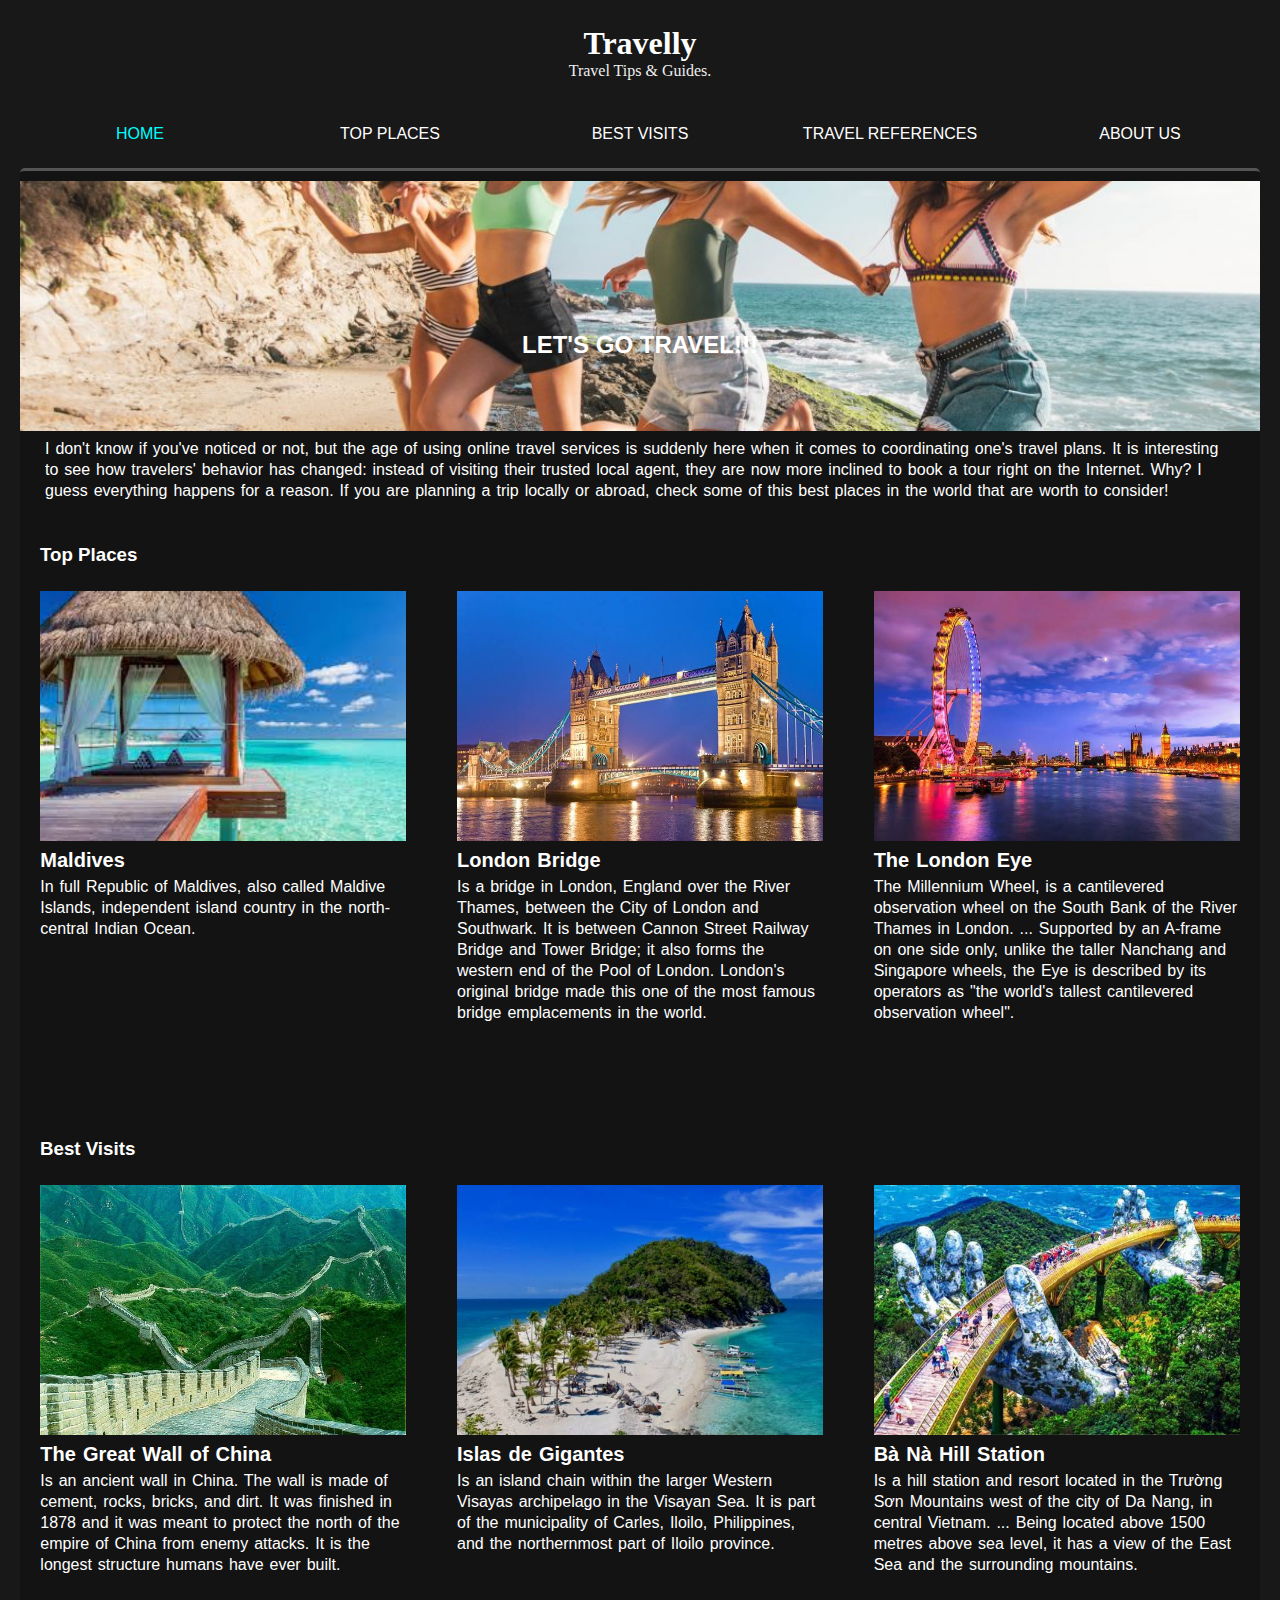
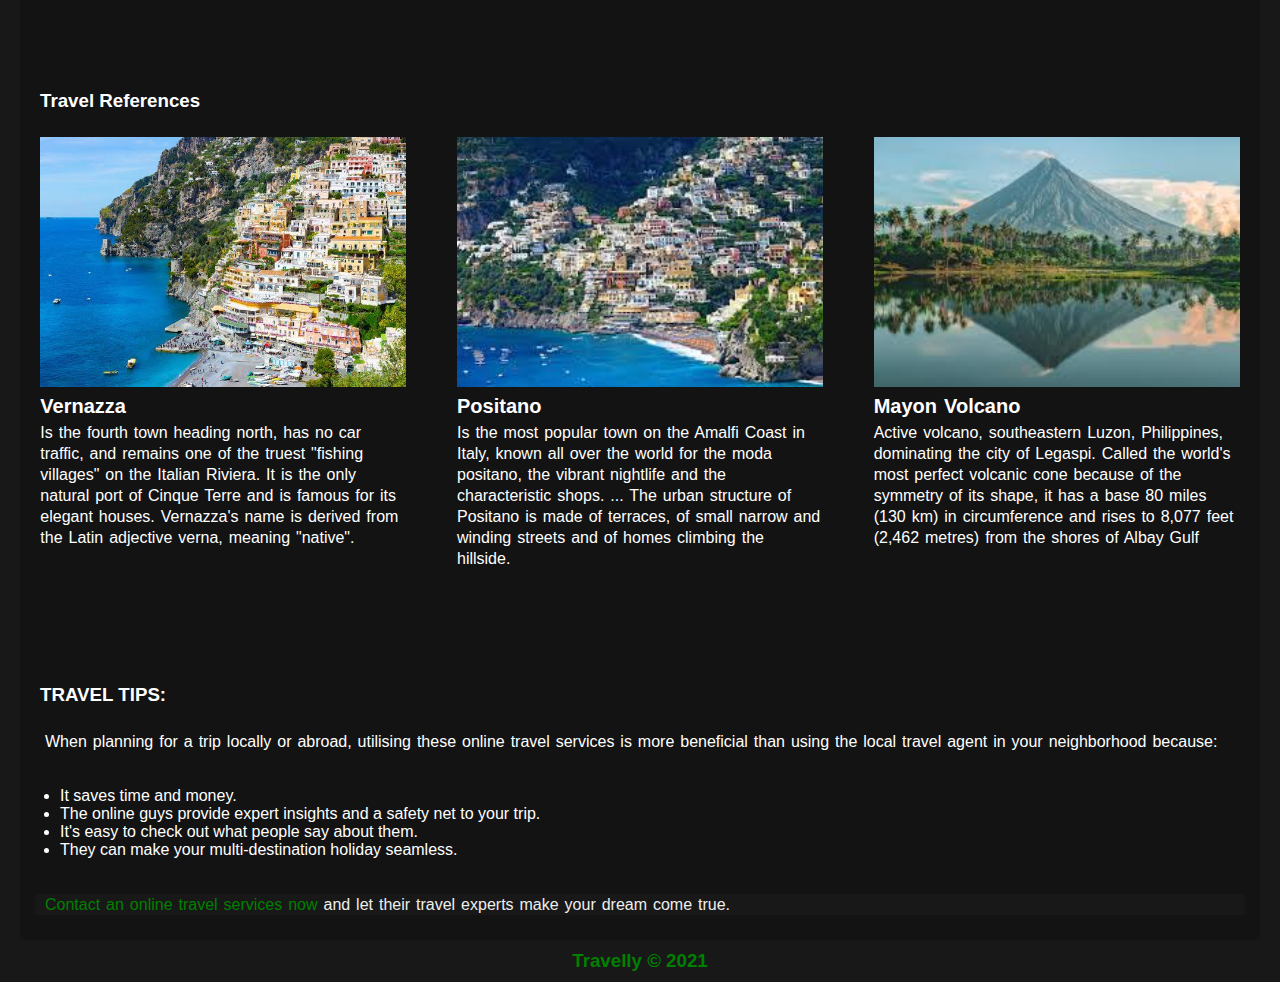
<file: index.html>
<!DOCTYPE html>
<html>
  <head>
    <meta charset="utf-8">
    <meta name="viewport" content="width=device-width, initial-scale=1.0"/>
    <title>Travelly • Travel Tips & Guides.</title>
    <link rel="stylesheet" href="style.css">    
  </head>
  <body>
    <header class="header">
      <h1>Travelly</h1>
      <div class="banner">Travel Tips & Guides.</div>
    </header>
    <div id="open-menu" onclick="openMenu();">Menu</div>
    <div id="close-menu" onclick="closeMenu();">&times;</div>
    <nav id="nav" class="nav" align="center">
      <a class="active" href="index.html">HOME</a>
      <a href="top-places.html">TOP PLACES</a>
      <a href="best-visits.html">BEST VISITS</a>
      <a href="travel-references.html">TRAVEL REFERENCES</a>
      <a href="about-us.html">ABOUT US</a>
    </nav>

    <div class="main_content">
      <div class="article">
	<div class="image-container">
	  <img src="/images/ti-21.jpg" alt="Sample Image"/>
	</div>
	<h2>LET'S GO TRAVEL!!!</h2>
	<br><br><br>
	<p class="intro">I don't know if you've noticed or not, but the age of using online travel services is suddenly here when it comes to coordinating one's travel plans. It is interesting to see how travelers' behavior has changed: instead of visiting their trusted local agent, they are now more inclined to book a tour right on the Internet. Why? I guess everything happens for a reason. If you are planning a trip locally or abroad, check some of this best places in the world that are worth to consider!</p>

	<br>

	<h3>Top Places</h3>
	<div class="img-container">
	  <div class="img-containers">
	    <img src="images/ti-2.jpeg">
	    <p class="title">Maldives</p>
	    <p>In full Republic of Maldives, also called Maldive Islands, independent island country in the north-central Indian Ocean.
</p>
	  </div>
	  <div class="img-containers">
            <img src="images/ti-3.jpeg">
	    <p class="title">London Bridge</p>
            <p>Is a bridge in London, England over the River Thames, between the City of London and Southwark. It is between Cannon Street Railway Bridge and Tower Bridge; it also forms the western end of the Pool of London. London's original bridge made this one of the most famous bridge emplacements in the world.</p>
          </div>
	  <div class="img-containers">
            <img src="images/ti-4.jpeg">
	    <p class="title">The London Eye</p>
            <p>The Millennium Wheel, is a cantilevered observation wheel on the South Bank of the River Thames in London. ... Supported by an A-frame on one side only, unlike the taller Nanchang and Singapore wheels, the Eye is described by its operators as "the world's tallest cantilevered observation wheel".</p>
          </div>
	</div>
	
	<h3>Best Visits</h3>
	<div class="img-container">
          <div class="img-containers">
            <img src="images/ti-5.jpeg">
	    <p class="title">The Great Wall of China</p>
            <p>Is an ancient wall in China. The wall is made of cement, rocks, bricks, and dirt. It was finished in 1878 and it was meant to protect the north of the empire of China from enemy attacks. It is the longest structure humans have ever built.</p>
          </div>
          <div class="img-containers">
            <img src="images/ti-10.jpeg">
	    <p class="title">Islas de Gigantes</p>
            <p>Is an island chain within the larger Western Visayas archipelago in the Visayan Sea. It is part of the municipality of Carles, Iloilo, Philippines, and the northernmost part of Iloilo province.</p>
          </div>
          <div class="img-containers">
            <img src="images/ti-6.jpeg">
	    <p class="title">Bà Nà Hill Station</p>
            <p>Is a hill station and resort located in the Trường Sơn Mountains west of the city of Da Nang, in central Vietnam. ... Being located above 1500 metres above sea level, it has a view of the East Sea and the surrounding mountains.</p>
          </div>
        </div>
	<h3>Travel References</h3>
	<div class="img-container">
          <div class="img-containers">
            <img src="images/ti-7.jpeg">
	    <p class="title">Vernazza</p>
            <p>Is the fourth town heading north, has no car traffic, and remains one of the truest "fishing villages" on the Italian Riviera. It is the only natural port of Cinque Terre and is famous for its elegant houses. Vernazza's name is derived from the Latin adjective verna, meaning "native".
</p>
          </div>
          <div class="img-containers">
            <img src="images/ti-8.jpeg">
	    <p class="title">Positano</p>
            <p>Is the most popular town on the Amalfi Coast in Italy, known all over the world for the moda positano, the vibrant nightlife and the characteristic shops. ... The urban structure of Positano is made of terraces, of small narrow and winding streets and of homes climbing the hillside.</p>
          </div>
          <div class="img-containers">
            <img src="images/ti-9.jpeg">
	    <p class="title">Mayon Volcano</p>
            <p>Active volcano, southeastern Luzon, Philippines, dominating the city of Legaspi. Called the world's most perfect volcanic cone because of the symmetry of its shape, it has a base 80 miles (130 km) in circumference and rises to 8,077 feet (2,462 metres) from the shores of Albay Gulf</p>
          </div>
        </div>

    <h3>TRAVEL TIPS:</h3>

    <p>When planning for a trip locally or abroad, utilising these online travel services is more beneficial than using the local travel agent in your neighborhood because:</p>

    <ul>
      <li>It saves time and money.</li>
      <li>The online guys provide expert insights and a safety net to your trip.</li>
      <li>It's easy to check out what people say about them.</li>
      <li>They can make your multi-destination holiday seamless.</li>
    </ul>
      
      

	<p class="contact"><a href="#">Contact an online travel services now</a> and let their travel experts make your dream come true. </p>
 
      </div>
    </div>
    

    <footer class="footer">
      <h3>Travelly &copy; 2021</h3>
    </footer>

    <script>
      function openMenu() {
	  var nav = document.getElementById('nav');
	  var closeMenu = document.getElementById('close-menu');
	  var openMenu = document.getElementById('open-menu');
	  openMenu.style.display = 'none';
	  closeMenu.style.display = 'block';
	  nav.style.display = 'block';
	  nav.style.display = 'flex';
      }

      function closeMenu() {
	  var nav = document.getElementById('nav');
          var closeMenu = document.getElementById('close-menu');
          var openMenu = document.getElementById('open-menu');
          openMenu.style.display = 'block';
          closeMenu.style.display = 'none';
          nav.style.display = 'none';
      }
    </script>
  </body>
</html>
</file>
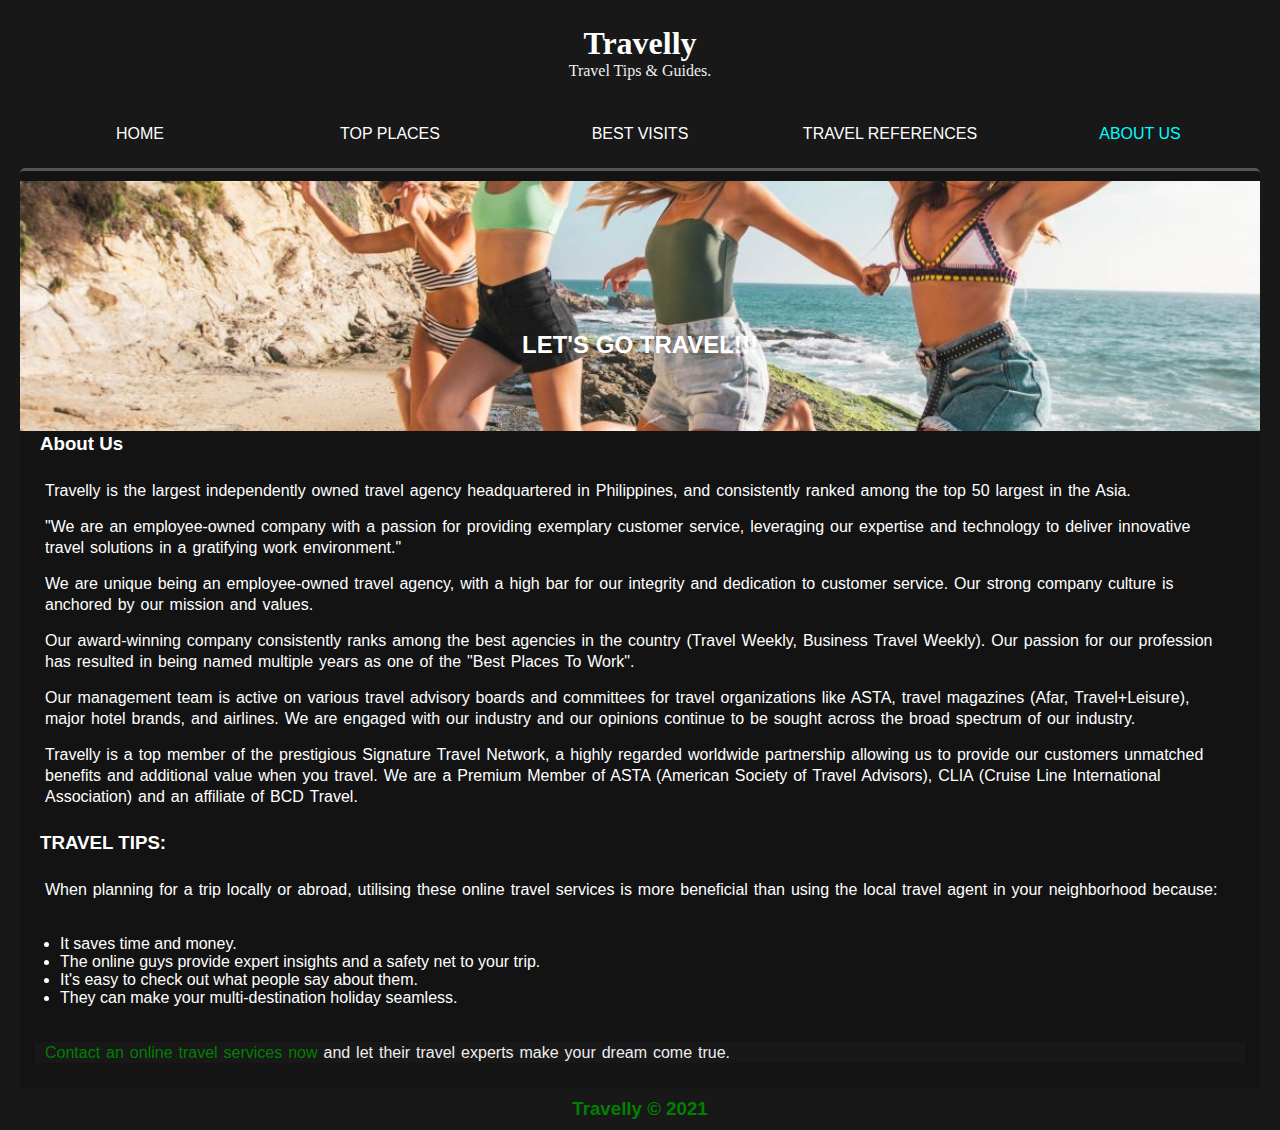
<file: about-us.html>
<!DOCTYPE html>
<html>
  <head>
    <meta charset="utf-8">
    <meta name="viewport" content="width=device-width, initial-scale=1.0"/>
    <title>Travelly • Travel Tips & Guides.</title>
    <link rel="stylesheet" href="style.css">
  </head>
  <body>
    <header class="header">
      <h1>Travelly</h1>
      <div class="banner">Travel Tips & Guides.</div>
    </header>
    <div id="open-menu" onclick="openMenu();">Menu</div>
    <div id="close-menu" onclick="closeMenu();">&times;</div>
    <nav id="nav" class="nav" align="center">
      <a href="index.html">HOME</a>
      <a href="top-places.html">TOP PLACES</a>
      <a href="best-visits.html">BEST VISITS</a>
      <a href="travel-references.html">TRAVEL REFERENCES</a>
      <a class="active" href="about-us.html">ABOUT US</a>
    </nav>

    <div class="main_content">
      <div class="article">
        <div class="image-container">
          <img src="images/ti-21.jpg" alt="Sample Image"/>
        </div>
	<h2>LET'S GO TRAVEL!!!</h2>
	<br><br><br>

	<h3>About Us</h3>
	<p>Travelly is the largest independently owned travel agency headquartered in Philippines, and consistently ranked among the top 50 largest in the Asia.</p>
	<p>"We are an employee-owned company with a passion for providing exemplary customer service, leveraging our expertise and technology to deliver innovative travel solutions in a gratifying work environment."</p>
	<p>We are unique being an employee-owned travel agency, with a high bar for our integrity and dedication to customer service. Our strong company culture is anchored  by our mission and values.</p>
	<p>Our award-winning company consistently ranks among the best agencies in the country (Travel Weekly, Business Travel Weekly). Our passion for our profession has resulted in being named multiple years as one of the "Best Places To Work".</p>
	<p>Our management team is active on various travel advisory boards and committees for travel organizations like ASTA, travel magazines (Afar, Travel+Leisure), major hotel brands, and airlines. We are engaged with our industry and our opinions continue to be sought across the broad spectrum of our industry.</p>
	<p>Travelly is a top member of the prestigious Signature Travel Network, a highly regarded worldwide partnership allowing us to provide our customers unmatched benefits and additional value when you travel. We are a Premium Member of ASTA (American Society of Travel Advisors), CLIA (Cruise Line International Association) and an affiliate of BCD Travel.</p>

	<h3>TRAVEL TIPS:</h3>

    <p>When planning for a trip locally or abroad, utilising these online travel services is more beneficial than using the local travel agent in your neighborhood because:</p>

    <ul>
      <li>It saves time and money.</li>
      <li>The online guys provide expert insights and a safety net to your trip.</li>
      <li>It's easy to check out what people say about them.</li>
      <li>They can make your multi-destination holiday seamless.</li>
    </ul>


        <p class="contact"><a href="#">Contact an online travel services now</a> and let their travel experts make your dream come true. </p>
      </div>
    </div>

    <footer class="footer">
      <h3>Travelly &copy; 2021</h3>
    </footer>

    <script>
      function openMenu() {
          var nav = document.getElementById('nav');
          var closeMenu = document.getElementById('close-menu');
          var openMenu = document.getElementById('open-menu');
          openMenu.style.display = 'none';
          closeMenu.style.display = 'block';
          nav.style.display = 'block';
          nav.style.display = 'flex';
      }

      function closeMenu() {
          var nav = document.getElementById('nav');
          var closeMenu = document.getElementById('close-menu');
          var openMenu = document.getElementById('open-menu');
          openMenu.style.display = 'block';
          closeMenu.style.display = 'none';
          nav.style.display = 'none';
      }
    </script>
  </body>
</html>
</file>
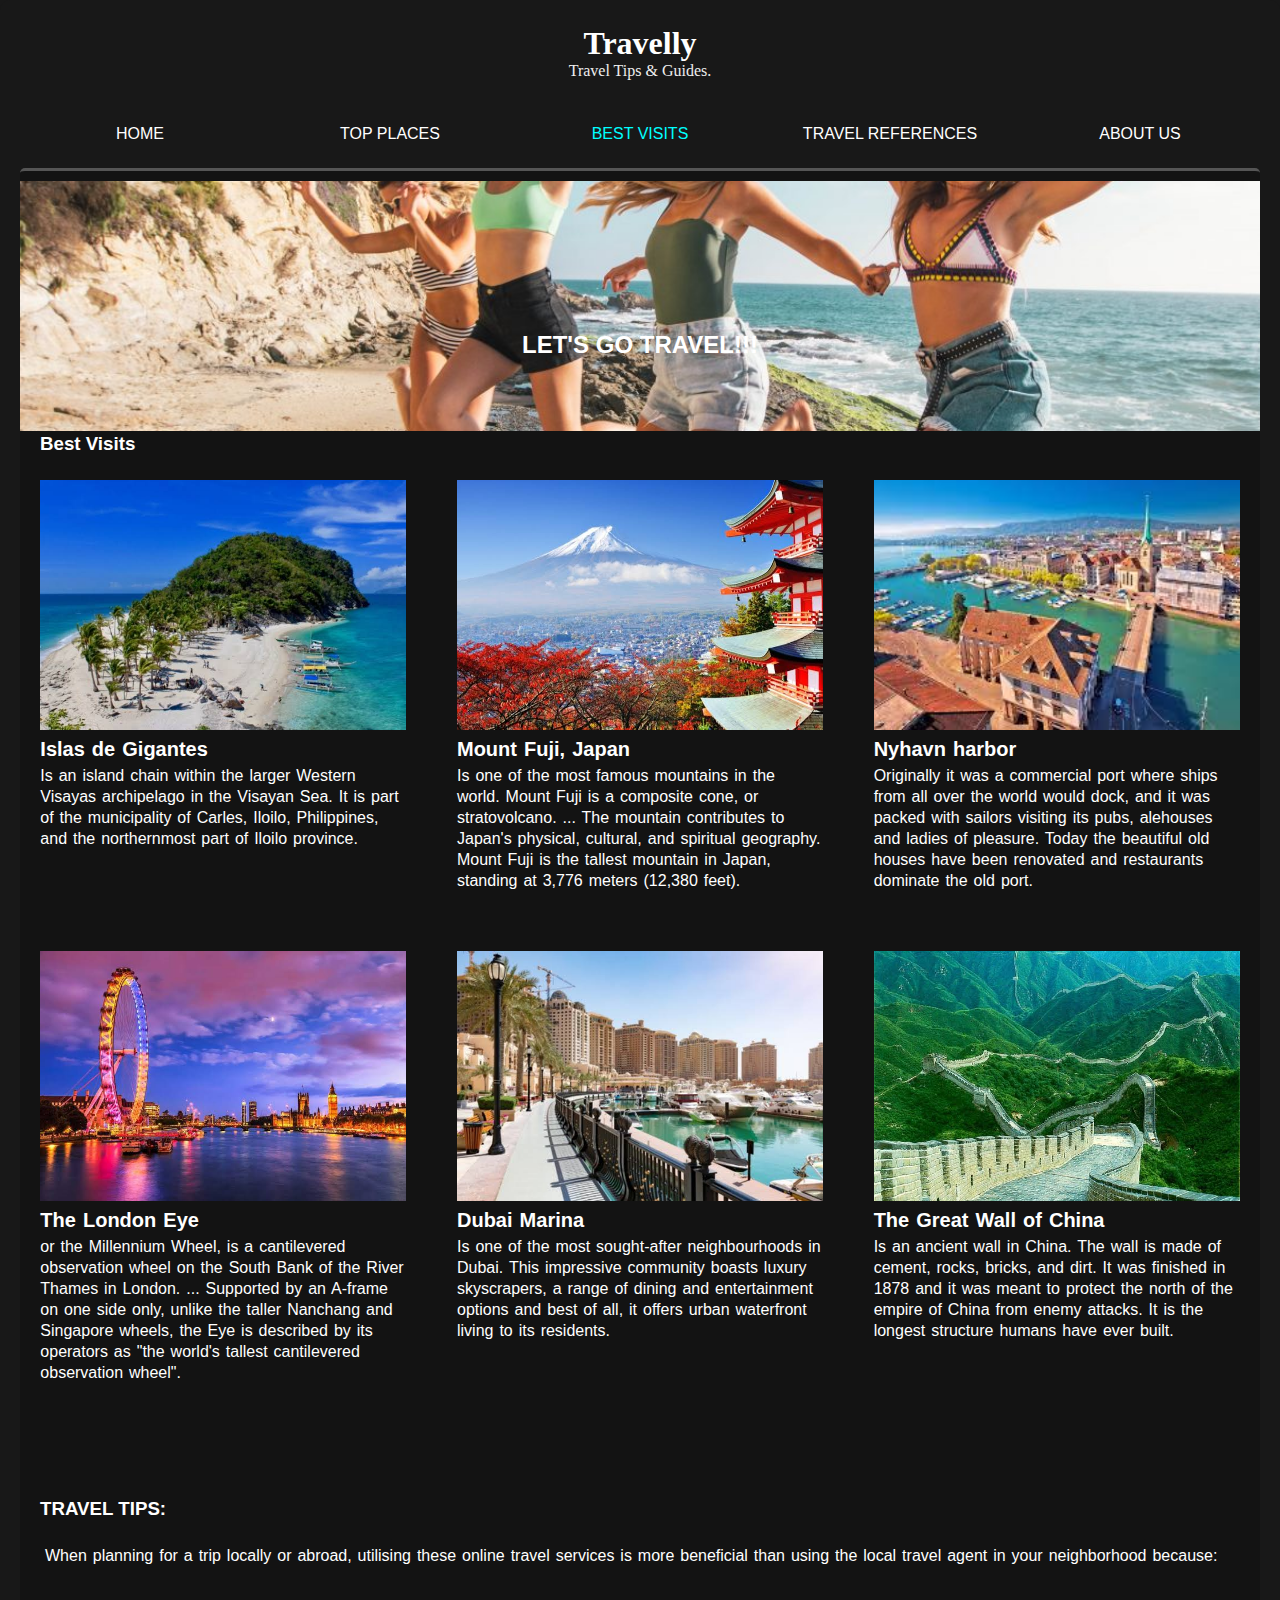
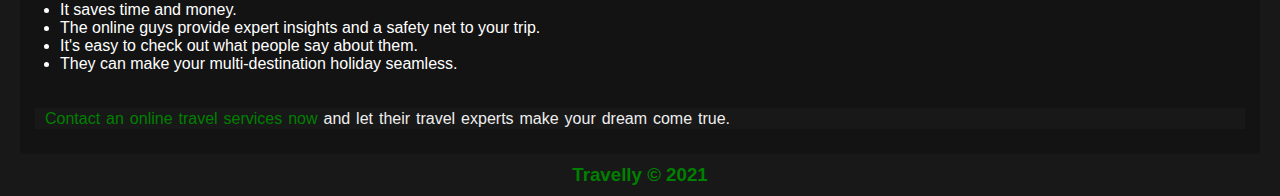
<file: best-visits.html>
<!DOCTYPE html>
<html>
  <head>
    <meta charset="utf-8">
    <meta name="viewport" content="width=device-width, initial-scale=1.0"/>
    <title>Travelly • Travel Tips & Guides.</title>
    <link rel="stylesheet" href="style.css">
  </head>
  <body>
    <header class="header">
      <h1>Travelly</h1>
      <div class="banner">Travel Tips & Guides.</div>
    </header>
    <div id="open-menu" onclick="openMenu();">Menu</div>
    <div id="close-menu" onclick="closeMenu();">&times;</div>
    <nav id="nav" class="nav" align="center">
      <a href="index.html">HOME</a>
      <a href="top-places.html">TOP PLACES</a>
      <a class="active" href="best-visits.html">BEST VISITS</a>
      <a href="travel-references.html">TRAVEL REFERENCES</a>
      <a href="about-us.html">ABOUT US</a>
    </nav>

    <div class="main_content">
      <div class="article">
        <div class="image-container">
          <img src="images/ti-21.jpg" alt="Sample Image"/>
        </div>
	<h2>LET'S GO TRAVEL!!!</h2>
	<br><br><br>

	<h3>Best Visits</h3>
        <div class="img-container">
          <div class="img-containers">
            <img src="images/ti-10.jpeg">
	    <p class="title">Islas de Gigantes</p>
            <p>Is an island chain within the larger Western Visayas archipelago in the Visayan Sea. It is part of the municipality of Carles, Iloilo, Philippines, and the northernmost part of Iloilo province.
</p>
          </div>
          <div class="img-containers">
            <img src="images/ti-11.jpeg">
	    <p class="title">Mount Fuji, Japan</p>
            <p>Is one of the most famous mountains in the world. Mount Fuji is a composite cone, or stratovolcano. ... The mountain contributes to Japan's physical, cultural, and spiritual geography. Mount Fuji is the tallest mountain in Japan, standing at 3,776 meters (12,380 feet).</p>
          </div>
          <div class="img-containers">
            <img src="images/ti-12.jpeg">
	    <p class="title">Nyhavn harbor</p>
            <p> Originally it was a commercial port where ships from all over the world would dock, and it was packed with sailors visiting its pubs, alehouses and ladies of pleasure. Today the beautiful old houses have been renovated and restaurants dominate the old port.</p>
          </div>
	  <div class="img-containers">
            <img src="images/ti-4.jpeg">
	    <p class="title">The London Eye</p>
            <p>or the Millennium Wheel, is a cantilevered observation wheel on the South Bank of the River Thames in London. ... Supported by an A-frame on one side only, unlike the taller Nanchang and Singapore wheels, the Eye is described by its operators as "the world's tallest cantilevered observation wheel".
</p>
          </div>
	  <div class="img-containers">
            <img src="images/ti-14.jpeg">
	    <p class="title">Dubai Marina</p>
            <p>Is one of the most sought-after neighbourhoods in Dubai. This impressive community boasts luxury skyscrapers, a range of dining and entertainment options and best of all, it offers urban waterfront living to its residents.</p>
          </div>
	  <div class="img-containers">
            <img src="images/ti-5.jpeg">
	    <p class="title">The Great Wall of China</p>
            <p>Is an ancient wall in China. The wall is made of cement, rocks, bricks, and dirt. It was finished in 1878 and it was meant to protect the north of the empire of China from enemy attacks. It is the longest structure humans have ever built.</p>
          </div>
        </div>

	<h3>TRAVEL TIPS:</h3>

    <p>When planning for a trip locally or abroad, utilising these online travel services is more beneficial than using the local travel agent in your neighborhood because:</p>

    <ul>
      <li>It saves time and money.</li>
      <li>The online guys provide expert insights and a safety net to your trip.</li>
      <li>It's easy to check out what people say about them.</li>
      <li>They can make your multi-destination holiday seamless.</li>
    </ul>


        <p class="contact"><a href="#">Contact an online travel services now</a> and let their travel experts make your dream come true. </p>
      </div>
    </div>

    <footer class="footer">
      <h3>Travelly &copy; 2021</h3>
    </footer>

    <script>
      function openMenu() {
          var nav = document.getElementById('nav');
          var closeMenu = document.getElementById('close-menu');
          var openMenu = document.getElementById('open-menu');
          openMenu.style.display = 'none';
          closeMenu.style.display = 'block';
          nav.style.display = 'block';
          nav.style.display = 'flex';
      }

      function closeMenu() {
          var nav = document.getElementById('nav');
          var closeMenu = document.getElementById('close-menu');
          var openMenu = document.getElementById('open-menu');
          openMenu.style.display = 'block';
          closeMenu.style.display = 'none';
          nav.style.display = 'none';
      }
    </script>
  </body>
</html>
</file>
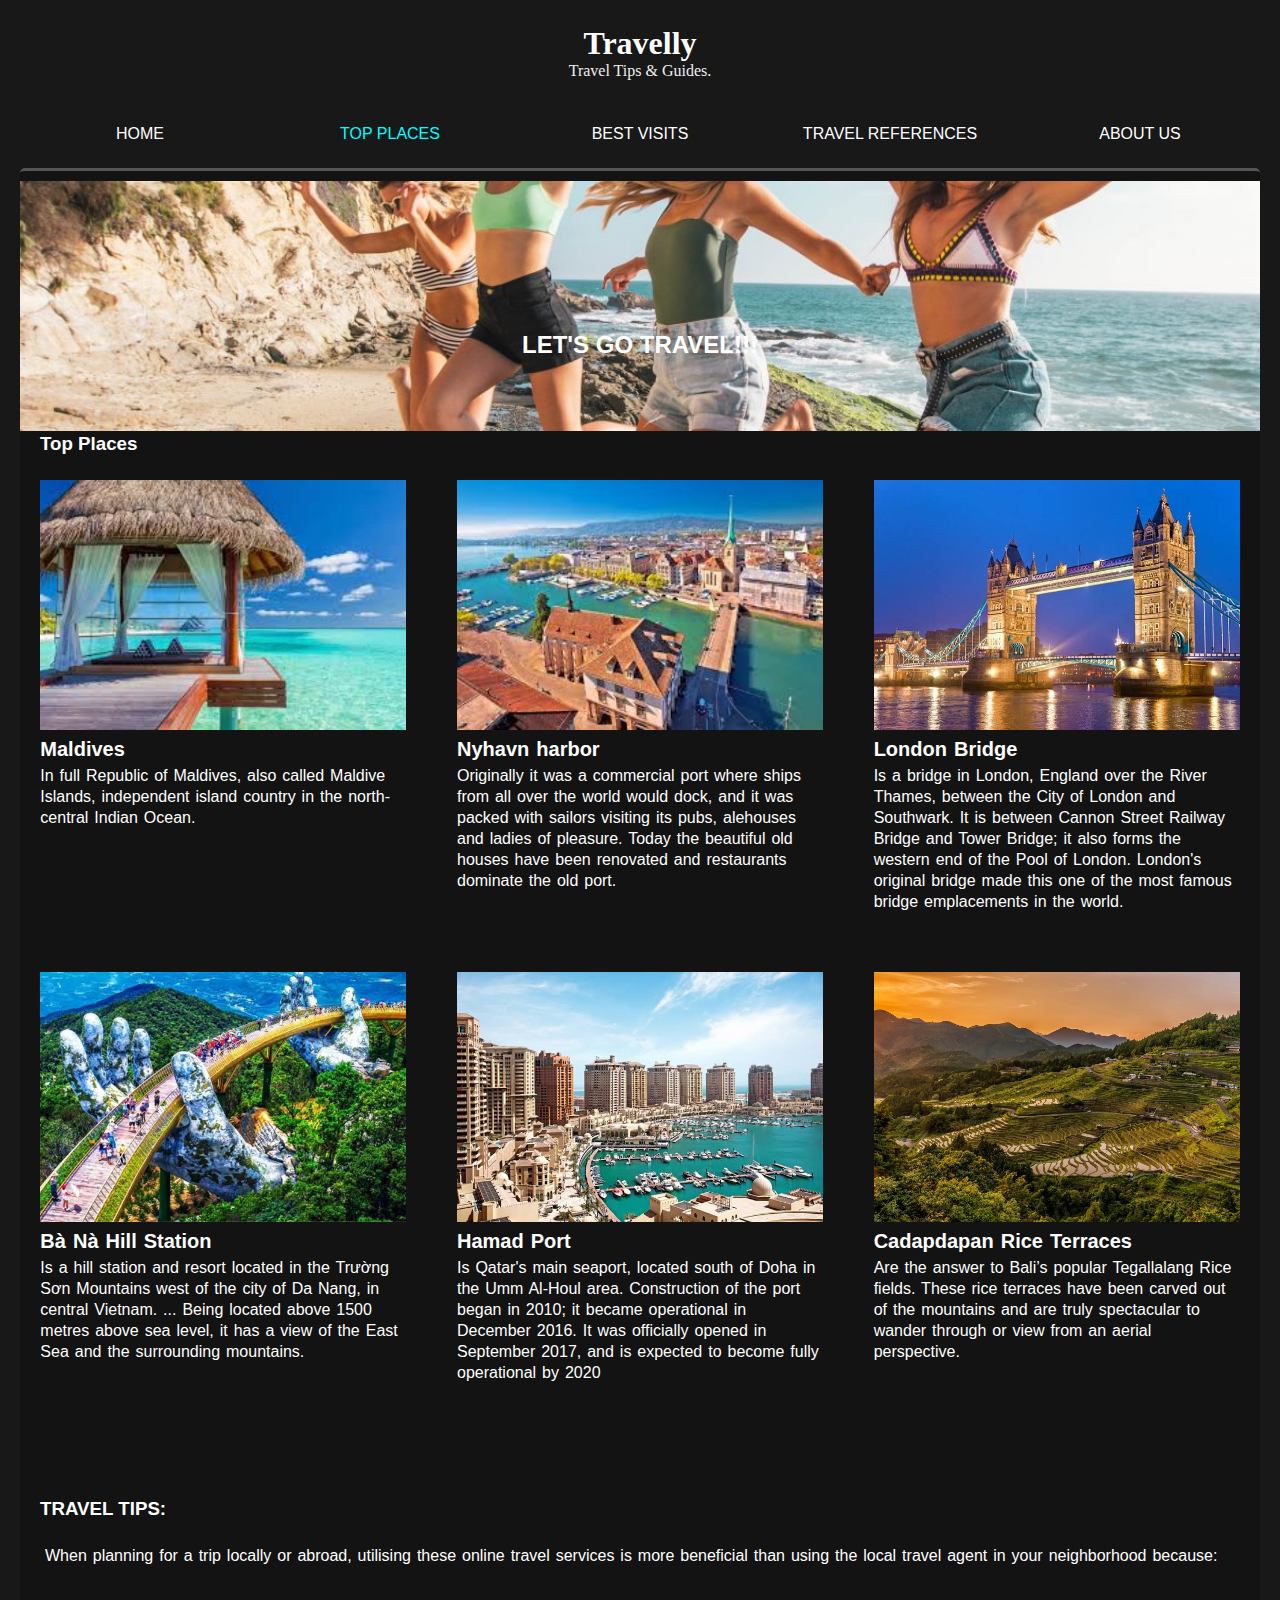
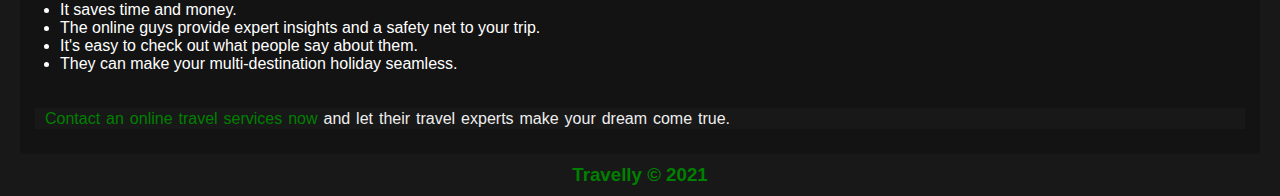
<file: top-places.html>
<!DOCTYPE html>
<html>
  <head>
    <meta charset="utf-8">
    <meta name="viewport" content="width=device-width, initial-scale=1.0"/>
    <title>Travelly • Travel Tips & Guides.</title>
    <link rel="stylesheet" href="style.css">
  </head>
  <body>
    <header class="header">
      <h1>Travelly</h1>
      <div class="banner">Travel Tips & Guides.</div>
    </header>
    <div id="open-menu" onclick="openMenu();">Menu</div>
    <div id="close-menu" onclick="closeMenu();">&times;</div>
    <nav id="nav" class="nav" align="center">
      <a href="index.html">HOME</a>
      <a href="top-places.html" class="active">TOP PLACES</a>
      <a href="best-visits.html">BEST VISITS</a>
      <a href="travel-references.html">TRAVEL REFERENCES</a>
      <a href="about-us.html">ABOUT US</a>
    </nav>

    <div class="main_content">
      <div class="article">
        <div class="image-container">
          <img src="images/ti-21.jpg" alt="Sample Image"/>
        </div>
	<h2>LET'S GO TRAVEL!!!</h2>
	<br><br><br>

	<h3>Top Places</h3>
        <div class="img-container">
          <div class="img-containers">
            <img src="images/ti-2.jpeg">
	    <p class="title">Maldives</p>
            <p>In full Republic of Maldives, also called Maldive Islands, independent island country in the north-central Indian Ocean.</p>
          </div>
          <div class="img-containers">
            <img src="images/ti-12.jpeg">
	    <p class="title">Nyhavn harbor</p>
            <p>Originally it was a commercial port where ships from all over the world would dock, and it was packed with sailors visiting its pubs, alehouses and ladies of pleasure. Today the beautiful old houses have been renovated and restaurants dominate the old port.</p>
          </div>
          <div class="img-containers">
            <img src="images/ti-3.jpeg">
	    <p class="title">London Bridge</p>
            <p>Is a bridge in London, England over the River Thames, between the City of London and Southwark. It is between Cannon Street Railway Bridge and Tower Bridge; it also forms the western end of the Pool of London. London's original bridge made this one of the most famous bridge emplacements in the world.</p>
          </div>
	  <div class="img-containers">
            <img src="images/ti-6.jpeg">
	    <p class="title">Bà Nà Hill Station</p>
            <p>Is a hill station and resort located in the Trường Sơn Mountains west of the city of Da Nang, in central Vietnam. ... Being located above 1500 metres above sea level, it has a view of the East Sea and the surrounding mountains.</p>
          </div>
	  <div class="img-containers">
            <img src="images/ti-17.jpeg">
	    <p class="title">Hamad Port</p>
            <p>Is Qatar's main seaport, located south of Doha in the Umm Al-Houl area. Construction of the port began in 2010; it became operational in December 2016. It was officially opened in September 2017, and is expected to become fully operational by 2020</p>
          </div>
	  <div class="img-containers">
            <img src="images/home-page.jpg">
	    <p class="title">Cadapdapan Rice Terraces</p>
            <p>Are the answer to Bali’s popular Tegallalang Rice fields. These rice terraces have been carved out of the mountains and are truly spectacular to wander through or view from an aerial perspective.</p>
          </div>
        </div>

	<h3>TRAVEL TIPS:</h3>

    <p>When planning for a trip locally or abroad, utilising these online travel services is more beneficial than using the local travel agent in your neighborhood because:</p>

    <ul>
      <li>It saves time and money.</li>
      <li>The online guys provide expert insights and a safety net to your trip.</li>
      <li>It's easy to check out what people say about them.</li>
      <li>They can make your multi-destination holiday seamless.</li>
    </ul>


        <p class="contact"><a href="#">Contact an online travel services now</a> and let their travel experts make your dream come true. </p>
      </div>
    </div>

    <footer class="footer">
      <h3>Travelly &copy; 2021</h3>
    </footer>

    <script>
      function openMenu() {
          var nav = document.getElementById('nav');
          var closeMenu = document.getElementById('close-menu');
          var openMenu = document.getElementById('open-menu');
          openMenu.style.display = 'none';
          closeMenu.style.display = 'block';
          nav.style.display = 'block';
          nav.style.display = 'flex';
      }

      function closeMenu() {
          var nav = document.getElementById('nav');
          var closeMenu = document.getElementById('close-menu');
          var openMenu = document.getElementById('open-menu');
          openMenu.style.display = 'block';
          closeMenu.style.display = 'none';
          nav.style.display = 'none';
      }
    </script>
  </body>
</html>
</file>
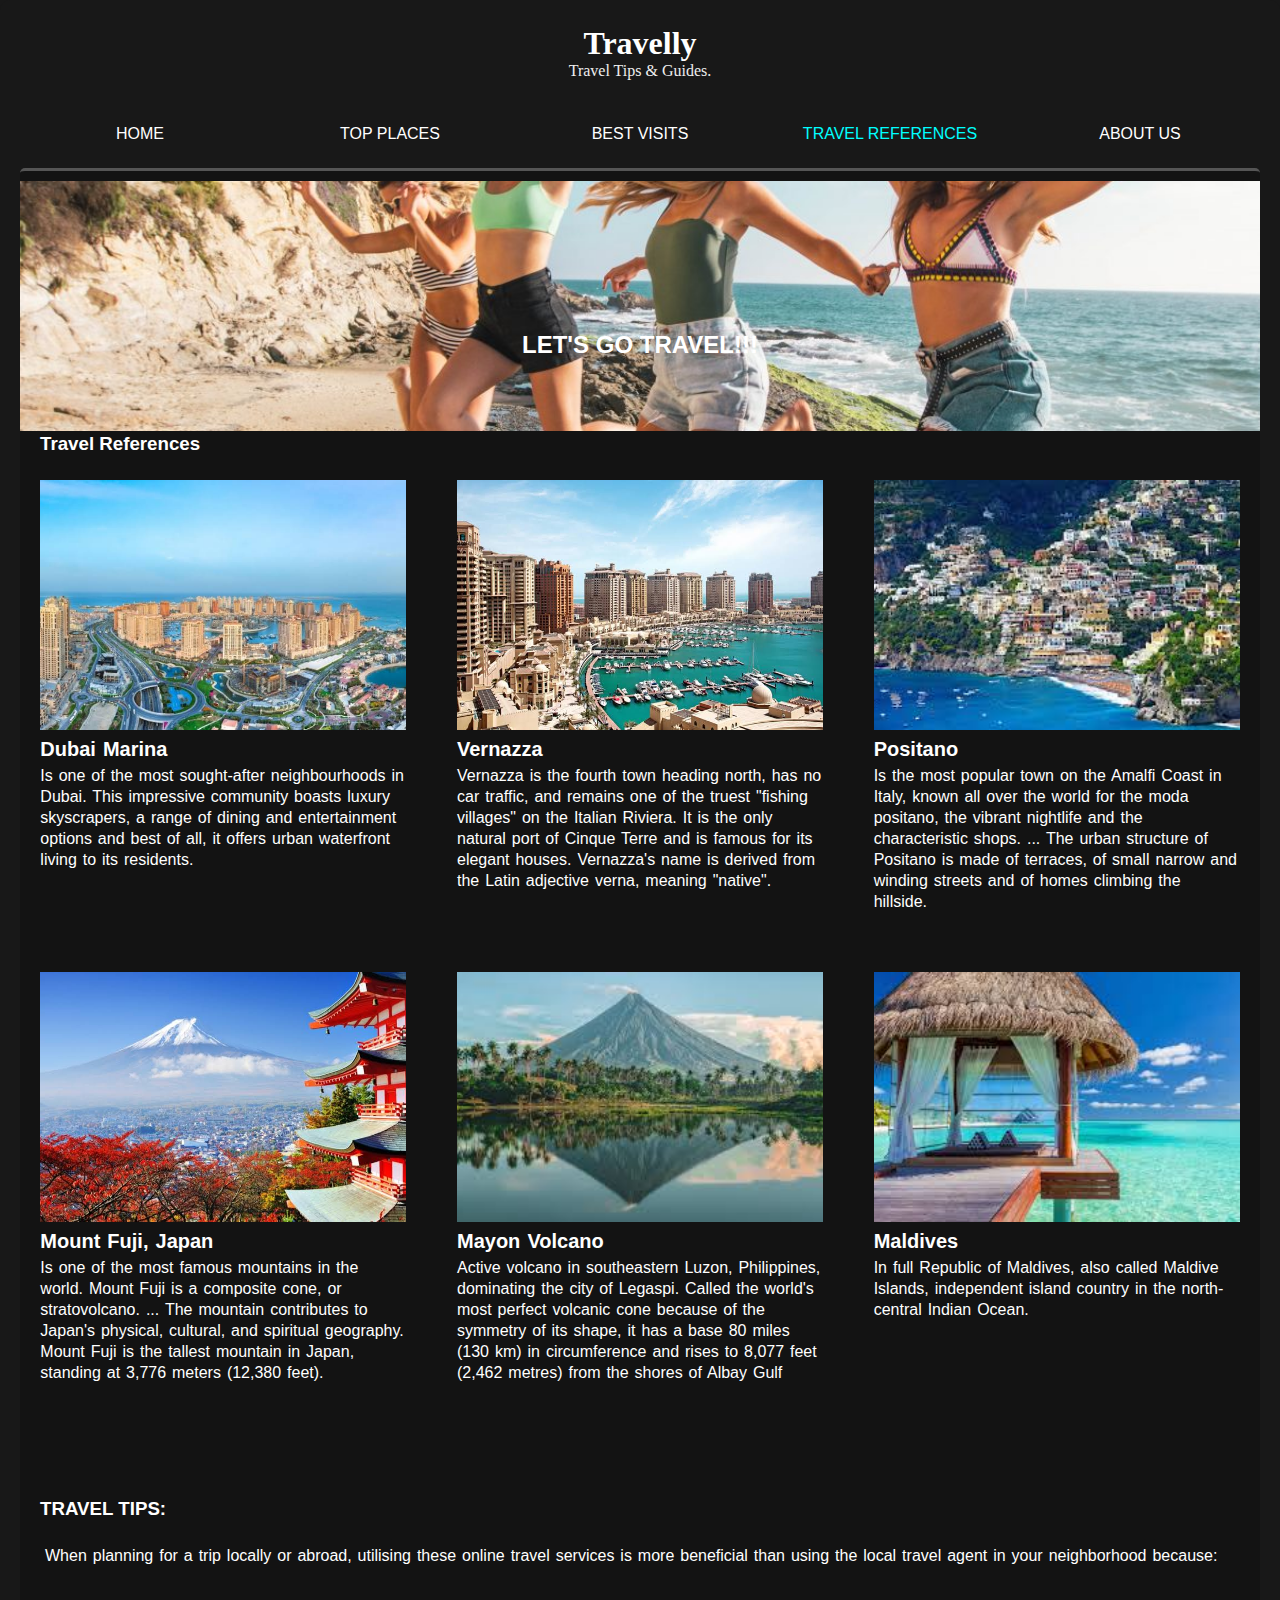
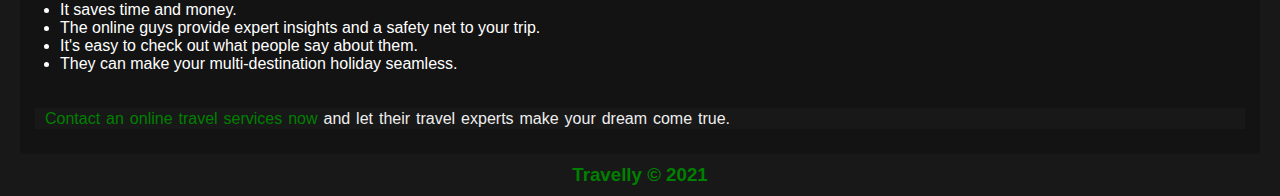
<file: travel-references.html>
<!DOCTYPE html>
<html>
  <head>
    <meta charset="utf-8">
    <meta name="viewport" content="width=device-width, initial-scale=1.0"/>
    <title>Travelly • Travel Tips & Guides.</title>
    <link rel="stylesheet" href="style.css">
  </head>
  <body>
    <header class="header">
      <h1>Travelly</h1>
      <div class="banner">Travel Tips & Guides.</div>
    </header>
    <div id="open-menu" onclick="openMenu();">Menu</div>
    <div id="close-menu" onclick="closeMenu();">&times;</div>
    <nav id="nav" class="nav" align="center">
      <a href="index.html">HOME</a>
      <a href="top-places.html">TOP PLACES</a>
      <a href="best-visits.html">BEST VISITS</a>
      <a class="active" href="travel-references.html">TRAVEL REFERENCES</a>
      <a href="about-us.html">ABOUT US</a>
    </nav>

    <div class="main_content">
      <div class="article">
        <div class="image-container">
          <img src="images/ti-21.jpg" alt="Sample Image"/>
        </div>
	<h2>LET'S GO TRAVEL!!!</h2>
	<br><br><br>

	<h3>Travel References</h3>
        <div class="img-container">
          <div class="img-containers">
            <img src="images/ti-16.jpeg">
	    <p class="title">Dubai Marina </p>
            <p>Is one of the most sought-after neighbourhoods in Dubai. This impressive community boasts luxury skyscrapers, a range of dining and entertainment options and best of all, it offers urban waterfront living to its residents.</p>
          </div>
          <div class="img-containers">
            <img src="images/ti-17.jpeg">
	    <p class="title">Vernazza</p>
            <p>Vernazza is the fourth town heading north, has no car traffic, and remains one of the truest "fishing villages" on the Italian Riviera. It is the only natural port of Cinque Terre and is famous for its elegant houses. Vernazza's name is derived from the Latin adjective verna, meaning "native".</p>
          </div>
          <div class="img-containers">
            <img src="images/ti-8.jpeg">
	    <p class="title">Positano</p>
            <p>Is the most popular town on the Amalfi Coast in Italy, known all over the world for the moda positano, the vibrant nightlife and the characteristic shops. ... The urban structure of Positano is made of terraces, of small narrow and winding streets and of homes climbing the hillside.</p>
          </div>
	  <div class="img-containers">
            <img src="images/ti-11.jpeg">
	    <p class="title">Mount Fuji, Japan</p>
            <p>Is one of the most famous mountains in the world. Mount Fuji is a composite cone, or stratovolcano. ... The mountain contributes to Japan's physical, cultural, and spiritual geography. Mount Fuji is the tallest mountain in Japan, standing at 3,776 meters (12,380 feet).</p>
          </div>
	  <div class="img-containers">
            <img src="images/ti-9.jpeg">
	    <p class="title">Mayon Volcano</p>
            <p>Active volcano in southeastern Luzon, Philippines, dominating the city of Legaspi. Called the world's most perfect volcanic cone because of the symmetry of its shape, it has a base 80 miles (130 km) in circumference and rises to 8,077 feet (2,462 metres) from the shores of Albay Gulf</p>
          </div>
	  <div class="img-containers">
            <img src="images/ti-2.jpeg">
	    <p class="title">Maldives</p>
            <p>In full Republic of Maldives, also called Maldive Islands, independent island country in the north-central Indian Ocean.
</p>
          </div>
        </div>

	<h3>TRAVEL TIPS:</h3>

    <p>When planning for a trip locally or abroad, utilising these online travel services is more beneficial than using the local travel agent in your neighborhood because:</p>

    <ul>
      <li>It saves time and money.</li>
      <li>The online guys provide expert insights and a safety net to your trip.</li>
      <li>It's easy to check out what people say about them.</li>
      <li>They can make your multi-destination holiday seamless.</li>
    </ul>


        <p class="contact"><a href="#">Contact an online travel services now</a> and let their travel experts make your dream come true. </p>
      </div>
    </div>

    <footer class="footer">
      <h3>Travelly &copy; 2021</h3>
    </footer>

    <script>
      function openMenu() {
          var nav = document.getElementById('nav');
          var closeMenu = document.getElementById('close-menu');
          var openMenu = document.getElementById('open-menu');
          openMenu.style.display = 'none';
          closeMenu.style.display = 'block';
          nav.style.display = 'block';
          nav.style.display = 'flex';
      }

      function closeMenu() {
          var nav = document.getElementById('nav');
          var closeMenu = document.getElementById('close-menu');
          var openMenu = document.getElementById('open-menu');
          openMenu.style.display = 'block';
          closeMenu.style.display = 'none';
          nav.style.display = 'none';
      }
    </script>
  </body>
</html>
</file>
<file: style.css>
/* Styling for Travel Ideas pages */
.header {
    background-color: #181818;
    color: #202020;
    height: 100px;
    width: 100%;
    border-top-left-radius: 10px;
    border-top-right-radius: 10px;
    text-align: center;
}
.header h1 {
    padding: 25px 0 0 0;
    color: white;
    font-family: serif, sans-serif;
}
.header .banner {
    color: #eee;
}
.main_content {
    background-color: transparent;
}
nav {
    display: none;
    flex-direction: column;
    /*background-color: #454545;*/
    background-color: #181818;
        /*text-algin: center;*/
        padding: 15px;
        cursor: default;
        /*box-shadow: 0px 1px 0px lime;*/
}
.nav a {
    flex: 1;
    text-align: center;
        padding: 10px 10px;
        text-decoration: none;
        font-family: sans-serif;
        color: white;
}
.nav a:hover{
        color: cyan;
}
.active {
    color: cyan;
}
.article {
    border-top: 3px solid #555;
    background-color: #131313;
    font-family: sans-serif;
    border-radius: 5px;
    color: white;
    width: 100%;
}
.article p {
    margin: 15px;
    padding: 0 10px;
    word-spacing: 1.5px;
    line-height: 21px;
}
.article h2 {
    text-align: center;
    /*margin: 5px 0;*/
    padding: 10px 0;
    font-weight: 700;
    margin-top: -110px;
    color: #fff;
    font-family: sans-serif;
}
.article h3 {
    padding: 10px 0;
    margin-left: 20px;
}
.article .title {
    margin: 0;
    padding: 5px 0;
    font-size: 20px;
    font-weight: 700;
    font-family: sans-serif;
}
.intro {
    padding: 10px 0;
    margin: 10px 0;
}
footer {
    width: 100%;
    margin-bottom: 0px;
    /*margin-top: -10px;*/
    background-color: #181818;
    text-align: center;
}
.footer h3 {
    padding: 10px 0;
    color: green;
    font-family: sans-serif;
}
* {
    margin: 0;
    padding: 0;
    box-sizing: border-box;
}
body {
    /*background-color: #323232;*/
    background-color: #181818;
}
ul {
    padding: 20px 20px 20px 40px;
}
.contact {
    background-color: #181818;
    margin: 10px 0;
    padding: 30px;
    color: #eee;
}
a {
    color: green;
    text-decoration: none;
}
.image-container {
    text-align: center;
    margin: 10px 15px 15px 15px;
    height: 250px;
    width: 90%;
}
img {
    object-fit: cover;
    height: 250px;
    width: 100%;
}
.img-container {
    margin-bottom: 70px;
}
.img-containers {
    width: 90%;
    margin: 15px auto;
}
.img-containers img {
    height: 250px;
    width: 100%;
}
.img-containers p {
    padding: 0 0 10px 0;
    margin: 0 0 10px 0;
}
#open-menu, #close-menu {
    color: #eee;
    font-weight: 700;
    font-size: 20px;
    padding: 10px 0;
    text-align: center;
    font-family: sans-serif;
}
#close-menu {
    font-size: 40px;
    display: none;
}
@media only screen and (min-width: 601px) {
    nav {
        display: block;
        display: flex;
        flex-direction: row;
    }
    .nav .active {
	color: cyan;
    }
    #open-menu, #close-menu {
        display: none;;
    }
    .nav a {
        display: block;
    }
    .image-container {
        margin-bottom: 10px;
        width: 100%;
        margin: 0 auto;
    }
    .article {
        padding: 10px 0;
    }
    .main_content {
        padding: 0 20px;
    }
    .img-container {
        display: grid;
        grid-template-columns: repeat(3, 1fr);
        gap: 10px;
    }


}
</file>
